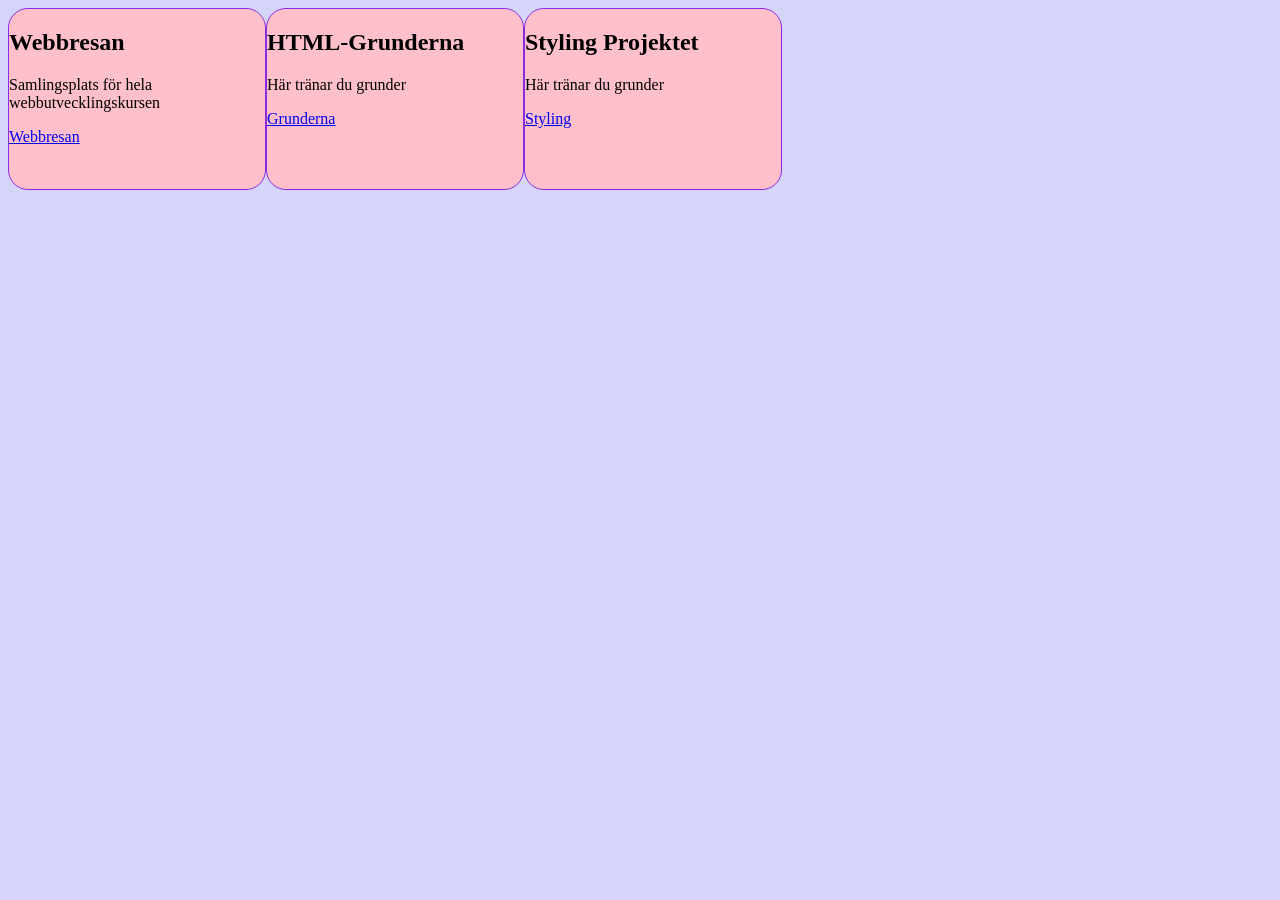
<file: index.html>
<!DOCTYPE html>
<html lang="sve">
<head>
    <link href="style.css" rel="stylesheet">
    <meta charset="UTF-8">
    <meta name="viewport" content="width=device-width, initial-scale=1.0">
    <title>Document</title>
</head>
<body>
    <section>
        <h2>Webbresan</h2>
        <p>Samlingsplats för hela webbutvecklingskursen</p>
        <a href="Webbresan/indes.html">Webbresan</a>
    </section>
    <section>
        <h2>HTML-Grunderna</h2>
        <p>Här tränar du grunder</p>
        <a href="Grunder/index.html">Grunderna</a>
    </section>
    <section>
        <h2>Styling Projektet</h2>
        <p>Här tränar du grunder</p>
        <a href="Styling/index.html">Styling</a>
    </section>

</body>
</html>
</file>
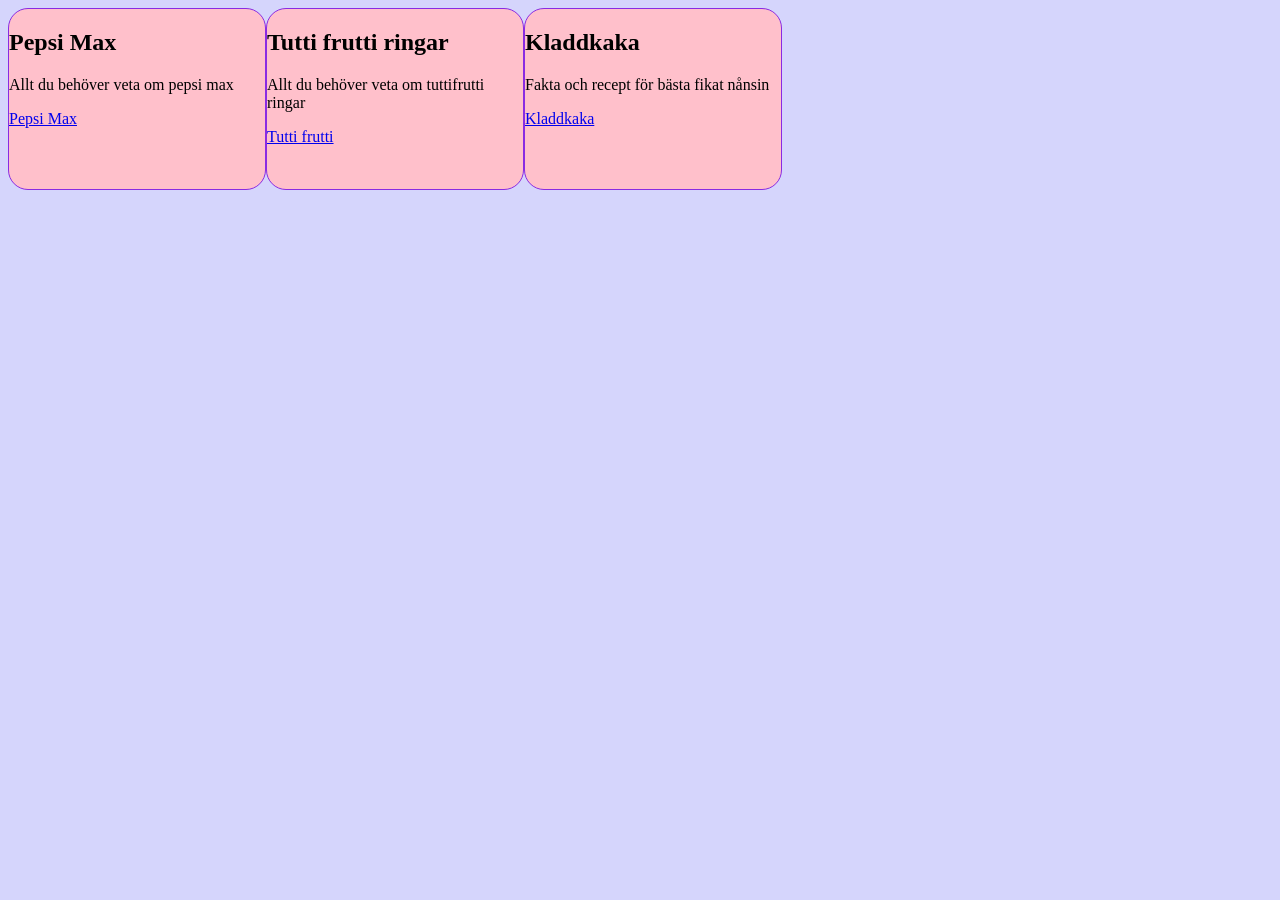
<file: Grunder/index.html>
<!DOCTYPE html>
<html lang="en">
<head>
    <link href="style.css" rel="stylesheet">
    <meta charset="UTF-8">
    <meta name="viewport" content="width=device-width, initial-scale=1.0">
    <title>Document</title>
</head>
<body>
    <section>
    <h2>Pepsi Max</h2>
    <p>Allt du behöver veta om pepsi max</p>
    <a href="pepsimax.html">Pepsi Max</a>
    </section>

    <section>
        <h2>Tutti frutti ringar</h2>
        <p>Allt du behöver veta om tuttifrutti ringar</p>
        <a href="tuttifruttiindex.html">Tutti frutti</a>
    </section>

    <section>
        <h2>Kladdkaka</h2>
        <p>Fakta och recept för bästa fikat nånsin</p>
        <a href="kladdkaka.html">Kladdkaka</a>
    </section>
</body>
</html>
</file>
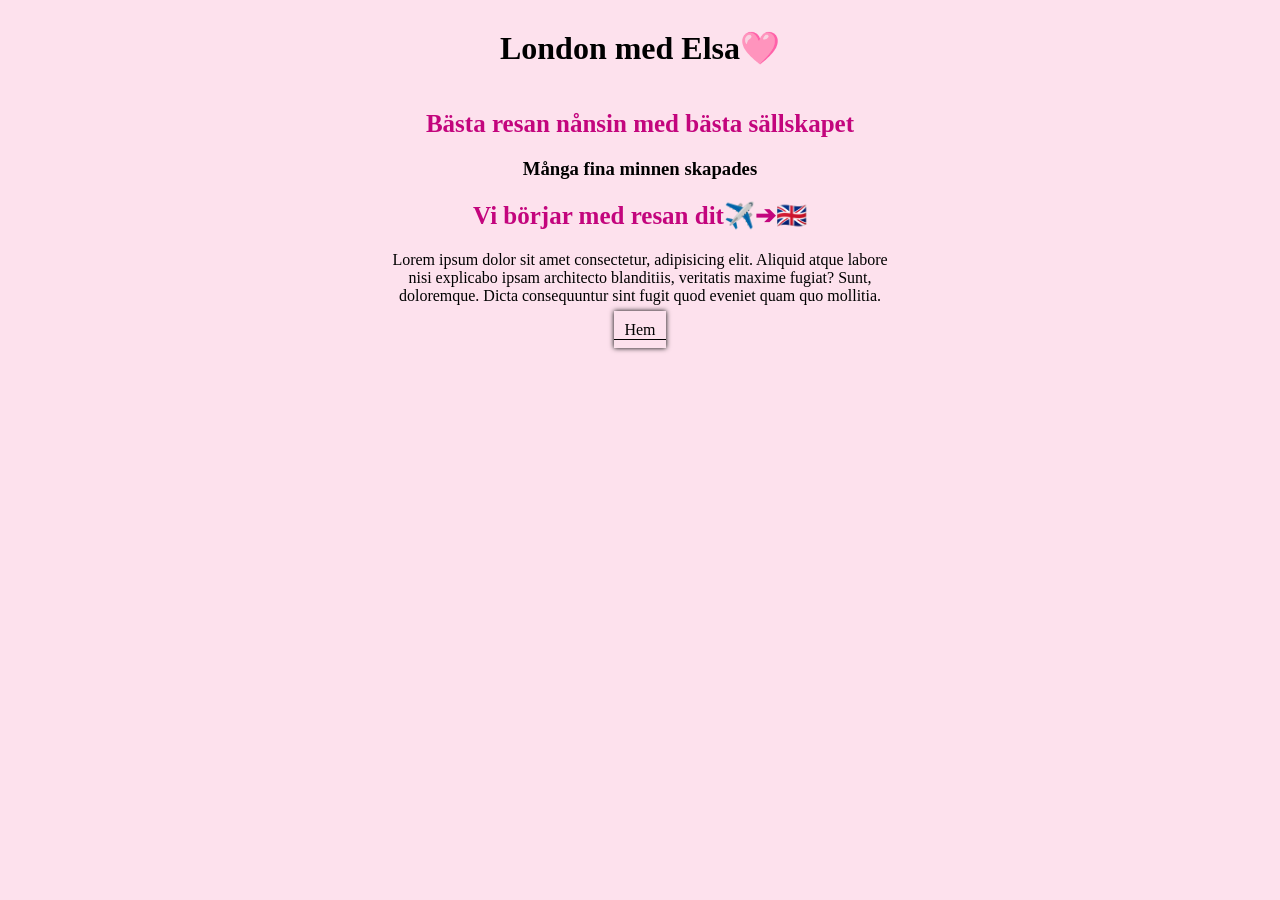
<file: Styling/index.html>
<!DOCTYPE html>
<html lang="en">
<head>
    <meta charset="UTF-8">
    <meta name="viewport" content="width=device-width, initial-scale=1.0">
    <title>Document</title>
    <link rel="stylesheet" href="style.css">
</head>
<body>
    <header>
        <h1>London med Elsa🩷</h1>
    </header>
    <main>
        <section>
            <h2 class="subHead">Bästa resan nånsin med bästa sällskapet</h2>
            <h3>Många fina minnen skapades</h3>
        </section>
        <section>
            <h2 class="subHead"> Vi börjar med resan dit✈️➔🇬🇧</h2>
            <p class="max">
                Lorem ipsum dolor sit amet consectetur, adipisicing elit. Aliquid atque labore nisi explicabo ipsam architecto blanditiis, veritatis maxime fugiat? Sunt, doloremque. Dicta consequuntur sint fugit quod eveniet quam quo mollitia.
            </p>

        </section>
    </main>
      <nav>
        <a href="index.html">Hem</a>
    </nav>
    <footer></footer>
</body>
</html>
</file>
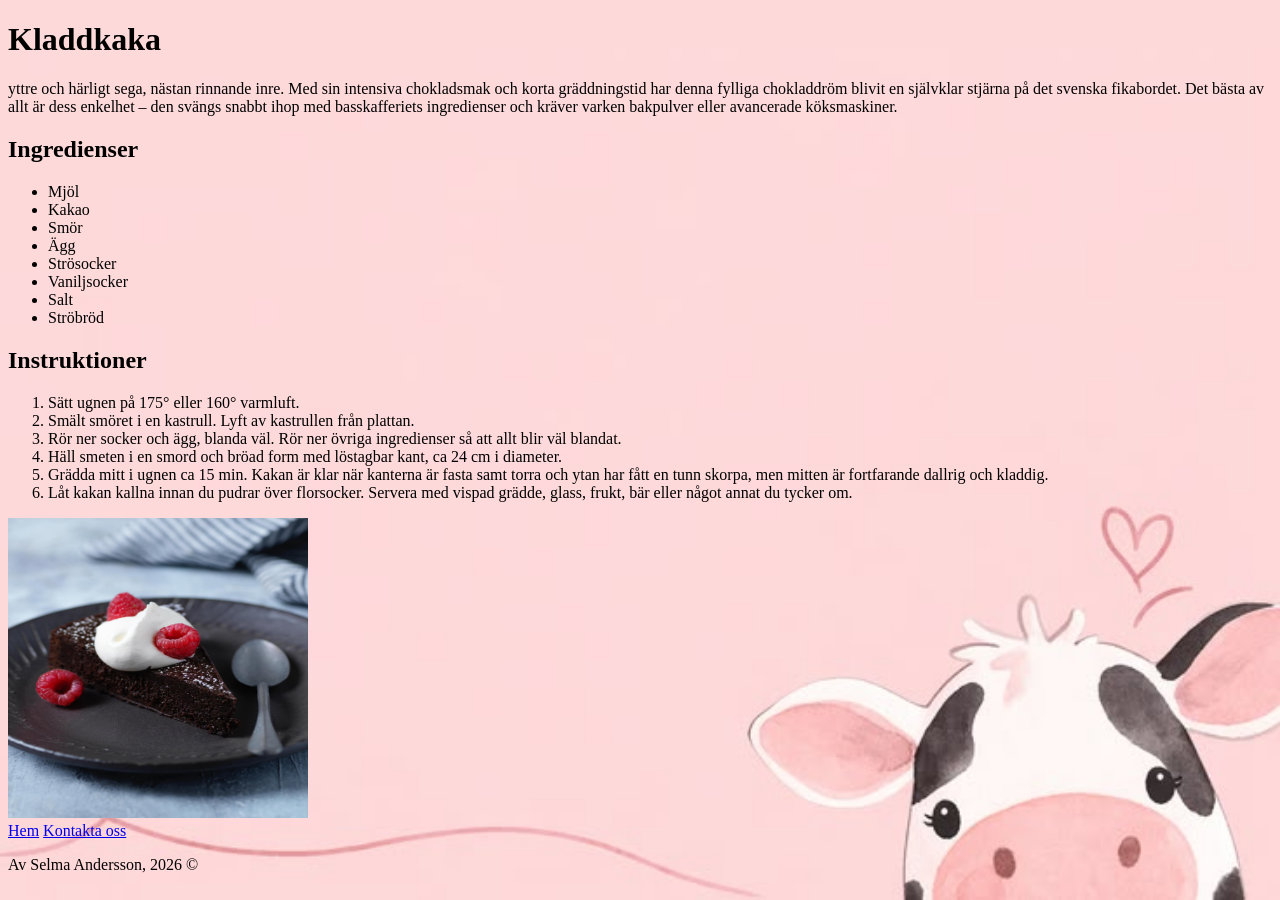
<file: Grunder/kladdkaka.html>
<!DOCTYPE html>
<html lang="sv">
<head>
    <link href="kladdkaksstyle.css" rel="stylesheet">
    <meta charset="UTF-8">
    <meta name="viewport" content="width=device-width, initial-scale=1.0">
    <title>Document</title>
</head>
<body>
    <header>
    </header>
    <main>
        <h1>Kladdkaka</h1>
        <section>
            <p>yttre och härligt sega, nästan rinnande inre. Med sin intensiva chokladsmak och korta gräddningstid har denna fylliga chokladdröm blivit en självklar stjärna på det svenska fikabordet. Det bästa av allt är dess enkelhet – den svängs snabbt ihop med basskafferiets ingredienser och kräver varken bakpulver eller avancerade köksmaskiner.</p>
        </section>
        <section> 
        <h2>Ingredienser</h2>
        <ul>
                <li>Mjöl</li>
                <li>Kakao</li>
                <li>Smör</li>
                <li>Ägg</li>
                <li>Strösocker</li>
                <li>Vaniljsocker</li>
                <li>Salt</li>
                <li>Ströbröd</li>
            </ul>

        </section>
        <section>
            <h2>Instruktioner</h2>
            <ol>
                <li>Sätt ugnen på 175° eller 160° varmluft.</li>
                <li>Smält smöret i en kastrull. Lyft av kastrullen från plattan.</li>
                <li>Rör ner socker och ägg, blanda väl. Rör ner övriga ingredienser så att allt blir väl blandat.</li>
                <li>Häll smeten i en smord och bröad form med löstagbar kant, ca 24 cm i diameter.</li>
                <li>Grädda mitt i ugnen ca 15 min. Kakan är klar när kanterna är fasta samt torra och ytan har fått en tunn skorpa, men mitten är fortfarande dallrig och kladdig.</li>
                <li>Låt kakan kallna innan du pudrar över florsocker. Servera med vispad grädde, glass, frukt, bär eller något annat du tycker om.</li>
            </ol>
        </section>
        <section>
            <img src="imgs/klassisk_kladdkaka2.jpg" width="300" height="300" alt="En bild på en kladdig kladdkaka"</img>
        </section>

    </main>
    <nav>
            <a href="index.html" aria-current="page">Hem</a>
            <a href="kontakta_oss.html">Kontakta oss</a>
        </nav>

    <footer>
        <p>Av Selma Andersson, 2026 &copy;</p>
    </footer>
</body>
</html>
</file>
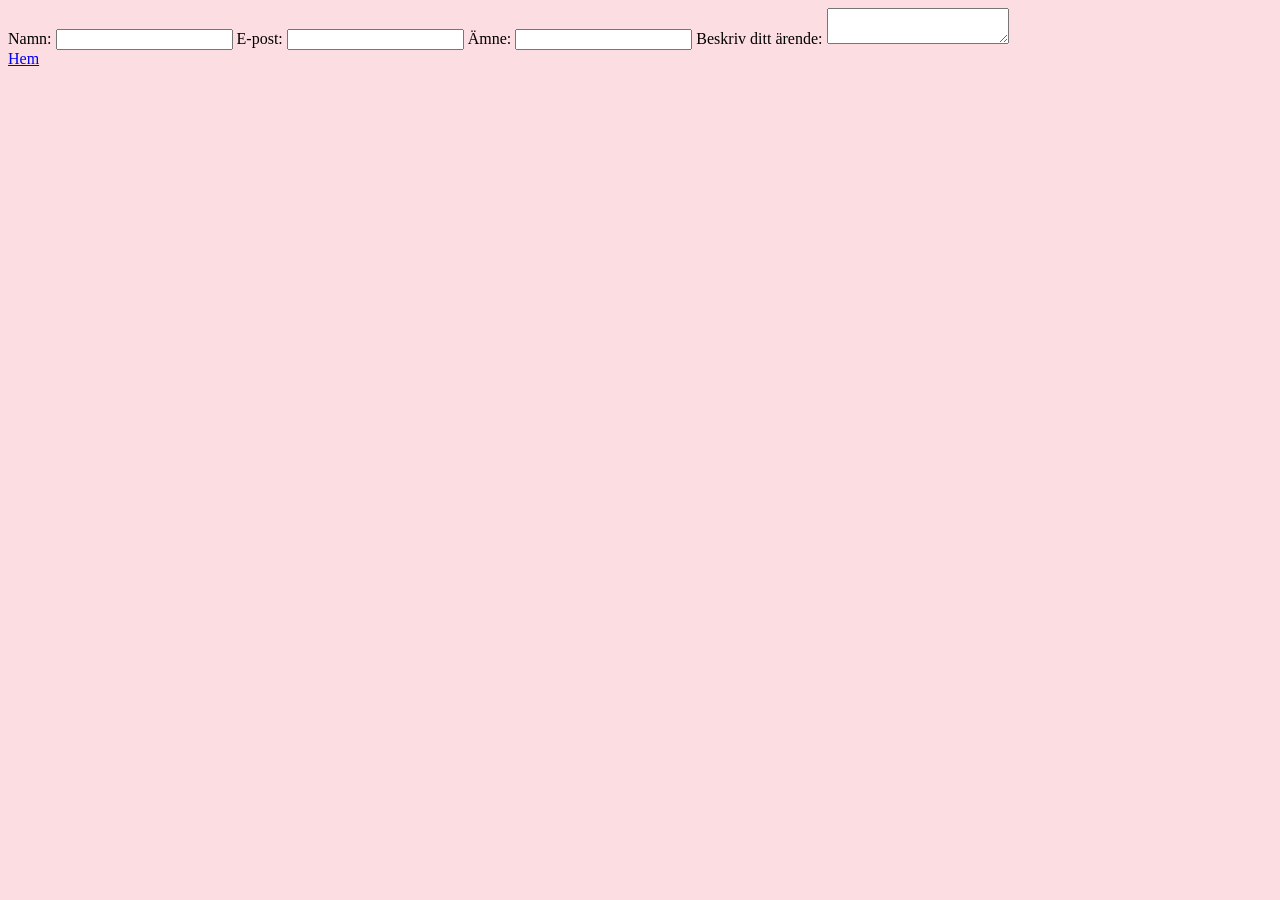
<file: Grunder/kontakta_oss.html>
<!DOCTYPE html>
<html lang="en">
<head>
    <link href="kontaktaossstyle.css" rel="stylesheet">
    <meta charset="UTF-8">
    <meta name="viewport" content="width=device-width, initial-scale=1.0">
    <title>Document</title>
</head>
<body>
    <header></header>
    <nav></nav>
    <main>
        <form>
            <label for="name">Namn:</label>
            <input type="text" name="name" id="name">
            <label for="email">E-post:</label>
            <input type="email" name="email" id="email">
            <label for="subject">Ämne:</label>
            <input type="text" name="subject" id="subject">
            <label for="description">Beskriv ditt ärende:</label>
            <textarea name="description" id="description"></textarea>
        </form>
    </main>
    <nav>
         <a href="index.html" aria-current="page">Hem</a>
    </nav>
    <footer></footer>
</body>
</html>
</file>
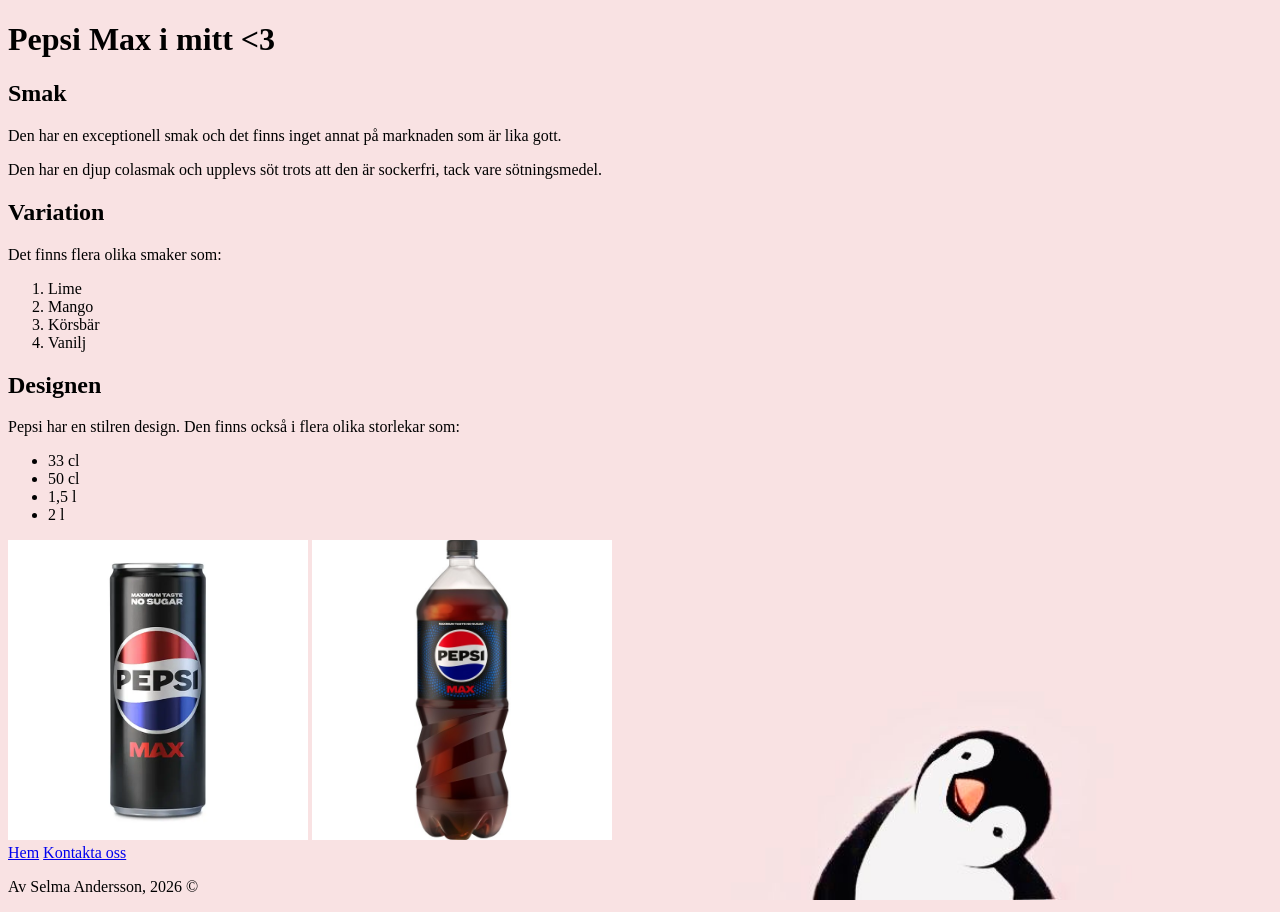
<file: Grunder/pepsimax.html>
<!DOCTYPE html>
<html lang="sv">
<head>
    <link href="pepsistyle.css" rel="stylesheet">
    <meta charset="UTF-8">
    <meta name="viewport" content="width=device-width, initial-scale=1.0">
    <title>Document</title>
</head>
<body>
    <header>
    </header>
    <main>
        <h1>Pepsi Max i mitt <3</h1>
        <section> 
        <h2>Smak</h2>
        <p>Den har en exceptionell smak och det finns inget annat på marknaden som är lika gott. 
        <p>Den har en djup colasmak och upplevs söt trots att den är sockerfri, tack vare sötningsmedel.</p>
        </section>
        <section>
            <h2>Variation</h2>
            <p>Det finns flera olika smaker som:</p>
            <ol>
                <li>Lime</li>
                <li>Mango</li>
                <li>Körsbär</li>
                <li>Vanilj</li>
            </ol>
        </section>
        <section>
            <h2>Designen</h2>
            <p>Pepsi har en stilren design. Den finns också i flera olika storlekar som: </p>
            <ul>
                <li>33 cl</li>
                <li>50 cl</li>
                <li>1,5 l</li>
                <li>2 l</li>
            </ul>
            <img src="imgs/26568_pepsi_max_33cl_can_sleek_1 (1).webp" width="300" height="300" alt="En 33 cl pepsi max burk"</img>
            <img src="imgs/pepsi-max-pet-150cl-2.jpg" width="300" height="300" alt="En pepsimax flaska på 150 cl"</img>
        </section>

    </main>
    <nav>
            <a href="index.html" aria-current="page">Hem</a>
            <a href="kontakta_oss.html">Kontakta oss</a>
        </nav>

    <footer>
        <p>Av Selma Andersson, 2026 &copy;</p>
    </footer>
</body>
</html>
</file>
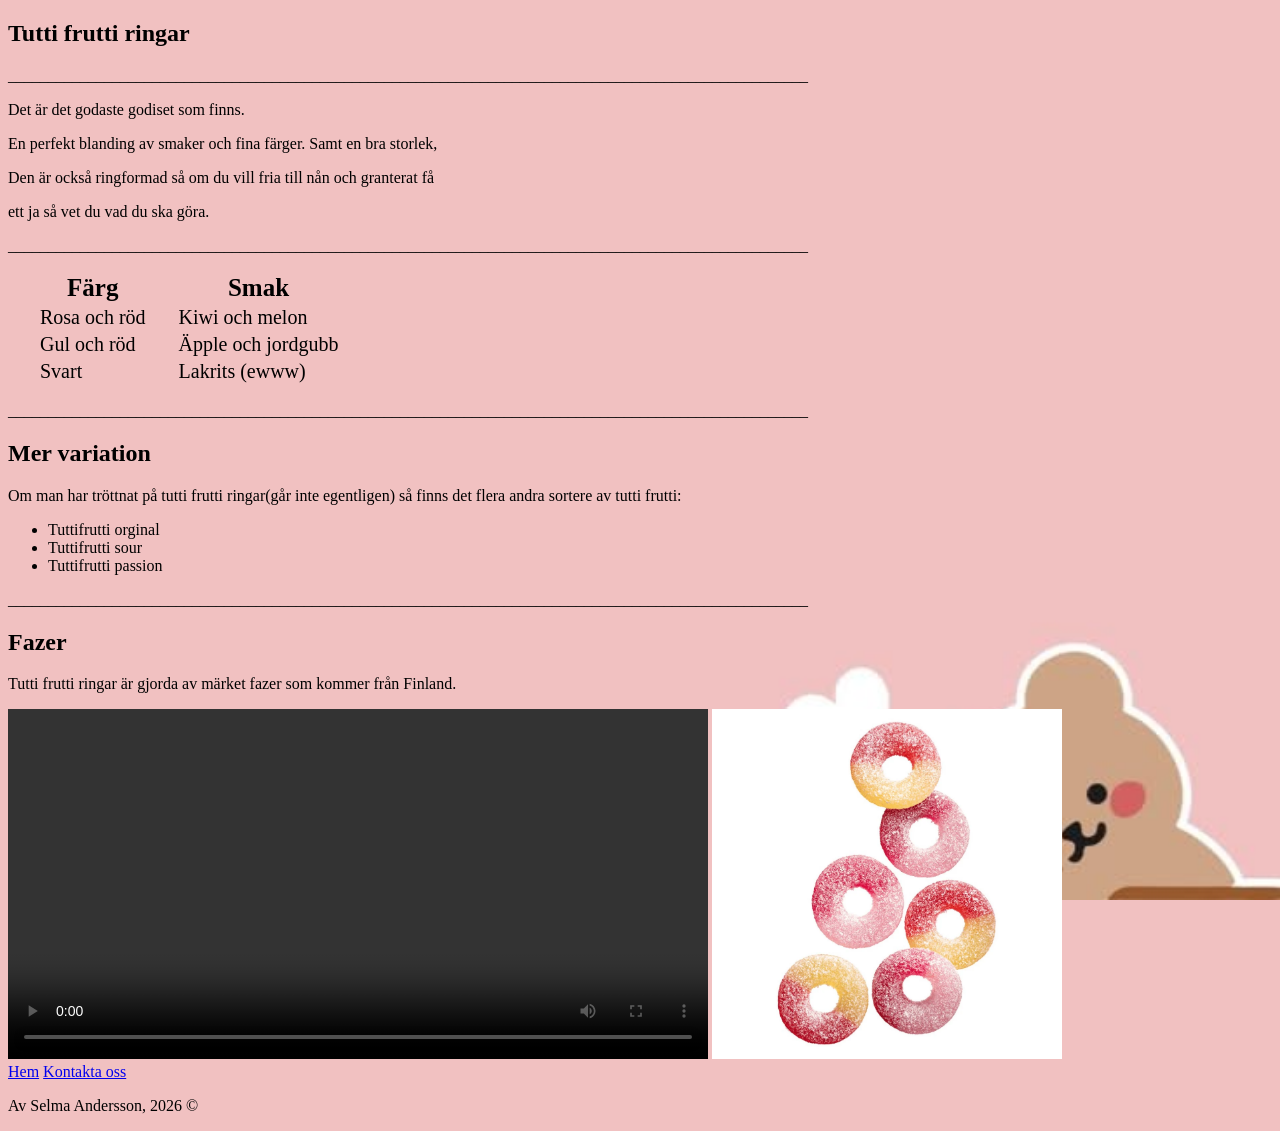
<file: Grunder/tuttifruttiindex.html>
<!DOCTYPE html>
<html lang="en">

<head>
    <link href="tuttifruttistyle.css" rel="stylesheet">
    <meta charset="UTF-8">
    <meta name="viewport" content="width=device-width, initial-scale=1.0">
    <title>Document</title>
    <style>
        table tr * {
            padding-left: 30px;
        }

        table th {
            font-size: 25px;
        }

        table td {
            font-size: 20px;
        }
    </style>
</head>

<body>
    <header></header>
    <main>
        <section>
            <h1>Tutti frutti ringar</h1>
            <p>____________________________________________________________________________________________________</p>
            <p>Det är det godaste godiset som finns. </p>
                <p>En perfekt blanding av smaker och fina färger. Samt en bra storlek,</p>
                <p>Den är också ringformad så om du vill fria till nån och granterat få</p>
                <p>ett ja så vet du vad du ska göra.</p>
                 <p>____________________________________________________________________________________________________</p>
            <table>
                <tr>
                    <th>Färg</th>
                    <th>Smak</th>
                </tr>
                <tr>
                    <td>Rosa och röd</td>
                    <td>Kiwi och melon</td>
                </tr>

                <tr>
                    <td>Gul och röd</td>
                    <td>Äpple och jordgubb</td>
                </tr>
                <tr>
                    <td>Svart</td>
                    <td>Lakrits (ewww)</td>
                </tr>
            </table>
            <p>____________________________________________________________________________________________________</p>
        </section>
        <section>
            <h2>Mer variation</h2>
            <p>Om man har tröttnat på tutti frutti ringar(går inte egentligen) så finns det flera andra sortere av tutti
                frutti:
            </p>
            <ul>
                <li>Tuttifrutti orginal</li>
                <li>Tuttifrutti sour</li>
                <li>Tuttifrutti passion</li>
            </ul>
            <p>____________________________________________________________________________________________________</p>
        <section>
            <h2>Fazer</h2>
            <p>Tutti frutti ringar är gjorda av märket fazer som kommer från Finland. </p>
            <video height="350px" controls>
                <source src="tuttifruttivideo.MP4" type="video/MP4">
            </video>
            <img src="imgs/Fazer_Tutti_Frutti_Rings.webp" height="350" alt="En bild på godiset tuttifrutti ringar" </img>
           
        </section>
    </main>
    <nav>
        <a href="index.html" aria-current="page">Hem</a>
        <a href="kontakta_oss.html">Kontakta oss</a>
        </nav>
    <footer>
         <p>Av Selma Andersson, 2026 &copy;</p>
    </footer>

</body>

</html>
</file>
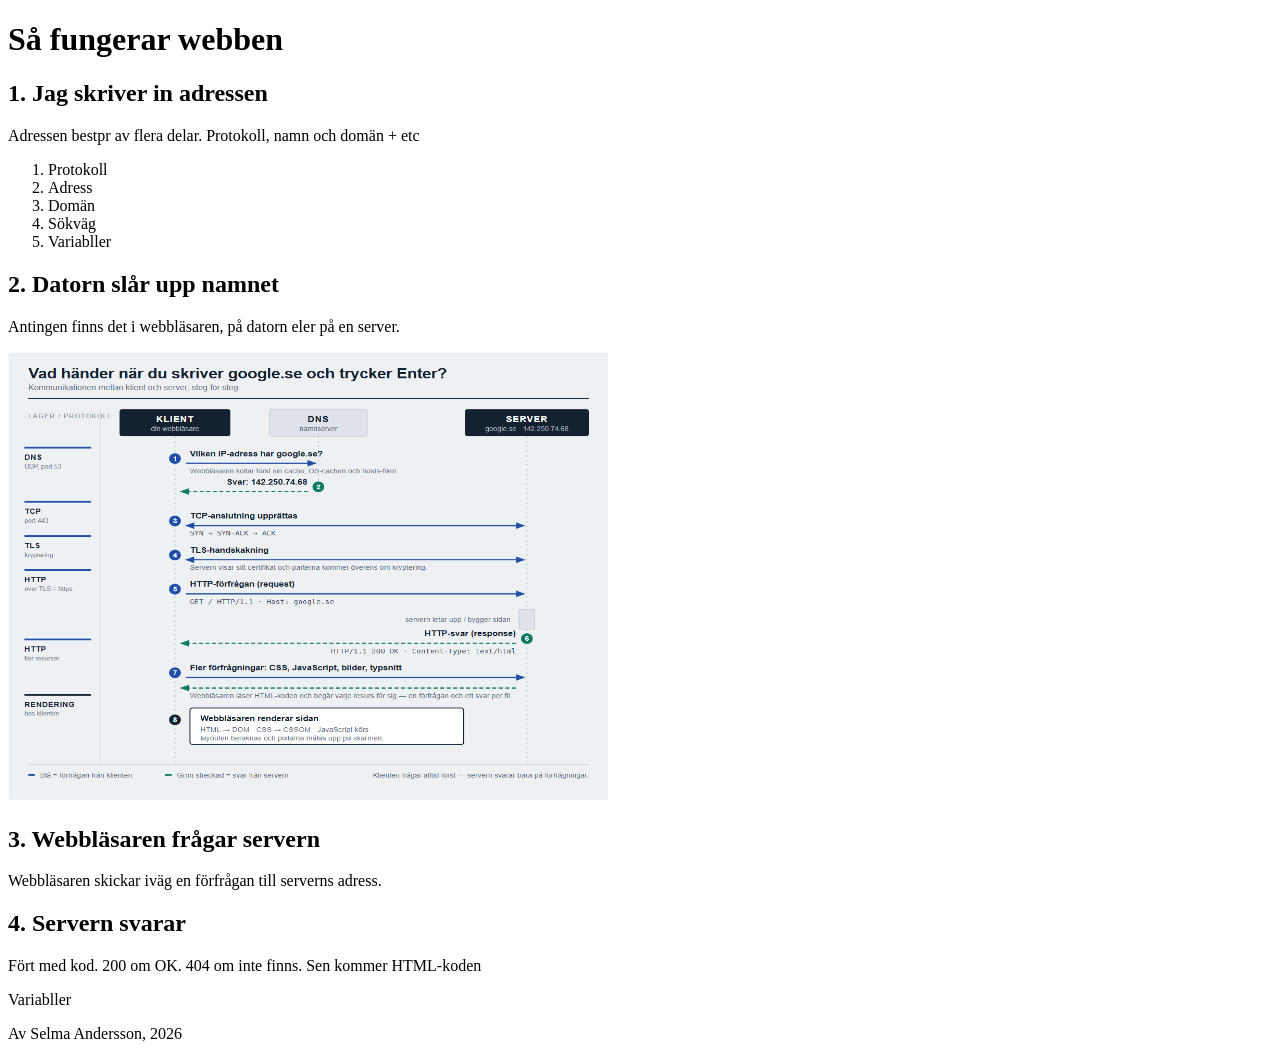
<file: Webbresan/indes.html>
<!DOCTYPE html>
<html>

<head>
    <title>Min sida</title>
</head>

<body>
   <header>
<h1>Så fungerar webben</h1>
   </header>
<main>
<section>
    <h2>1. Jag skriver in adressen</h2>
    <p>Adressen bestpr av flera delar. Protokoll, namn och domän + etc</p>
    <ol>
    <li>Protokoll</li>
    <li>Adress</li>
    <li>Domän</li>
    <li>Sökväg</li>
    <li>Variabller</li>
    </ol>
</section>
<section>
    <h2>2. Datorn slår upp namnet</h2>
    <p>Antingen finns det i webbläsaren, på datorn eler på en server.</p>
    <img src="images/dns.png" alt="for blinda" width="600" height="450"> 
</section>
<section>
    <h2>3. Webbläsaren frågar servern</h2>
    <p>Webbläsaren skickar iväg en förfrågan till serverns adress.</p>
</section>
<section>
    <h2>4. Servern svarar</h2>
    <p>Fört med kod. 200 om OK. 404 om inte finns. Sen kommer HTML-koden</p>
</section>
Variabller</li>
</ul>
</main>

<footer>
<p>Av Selma Andersson, 2026</p>
</footer>
</body>
</html>
</file>
<file: style.css>
body {
display:flex;
}
section{
height: 20dvh;
width:20dvw;
border:1px solid blueviolet;
border-radius: 20px;}
section{background-color: pink;}

body{background-color: rgb(213, 213, 252);}
</file>
<file: Grunder/style.css>
body {
display:flex;
}
section{
height: 20dvh;
width:20dvw;
border:1px solid blueviolet;
border-radius: 20px;}
section{background-color:pink}

body{background-color: rgb(213, 213, 252);}
</file>
<file: Styling/style.css>
@import url('https://fonts.googleapis.com/css2?family=Marcellus&family=Newsreader:ital,opsz,wght@0,6..72,200..800;1,6..72,200..800&display=swap');
body {
    background-color: rgb(253, 225, 237);
    display: flex;
    flex-direction: column;
    justify-content: center;
    align-items: center;
}

header {
    font-family:'Times New Roman', Times, serif;
    font-optical-sizing: auto;
    font-weight: 400;
    font-style: normal;
    }

nav{
    border-bottom: 1px solid black;
}

nav a {
    color:black;
    text-decoration: none;
    padding: 10px;
    box-shadow: 0 0 5px black;
}

nav a:hover{
    box-shadow: 0 3px 5px black;
}

nav a:active {
    box-shadow: 0 1px 3px black;
}

h1,h2,h3,p {
    text-align: center;}

.subHead {
    font-size: 25px;
    color:rgba(194, 1, 123, 0.985);
}

.max {
    max-width: 40dvw;
}
</file>
<file: Grunder/kladdkaksstyle.css>
body{background-color:rgb(253, 217, 217);
background-image:url(imgs/dd6f492c82e4509aebaabebf510585ac.jpg);
background-repeat: no-repeat;
background-size: contain;
background-attachment: fixed;
background-position: bottom right;
}
</file>
<file: Grunder/pepsistyle.css>
body{
background-color:rgb(249, 226, 227);
background-image:url(imgs/3200679782b25f5c1cc05c3efdd3d1e5.jpg);
background-repeat: no-repeat;
background-size: contain;
background-attachment: fixed;
background-position: bottom right;}
</file>
<file: Grunder/tuttifruttistyle.css>
body{
background-color:rgb(241, 193, 193);
background-image:url(imgs/137ed2f31a78e365fb8c410409b51e97.jpg);
background-repeat: no-repeat;
background-size: contain;
background-attachment: fixed;
background-position: bottom right;}
</file>
<file: Grunder/kontaktaossstyle.css>
body{background-color:rgb(252, 221, 226);}
</file>
